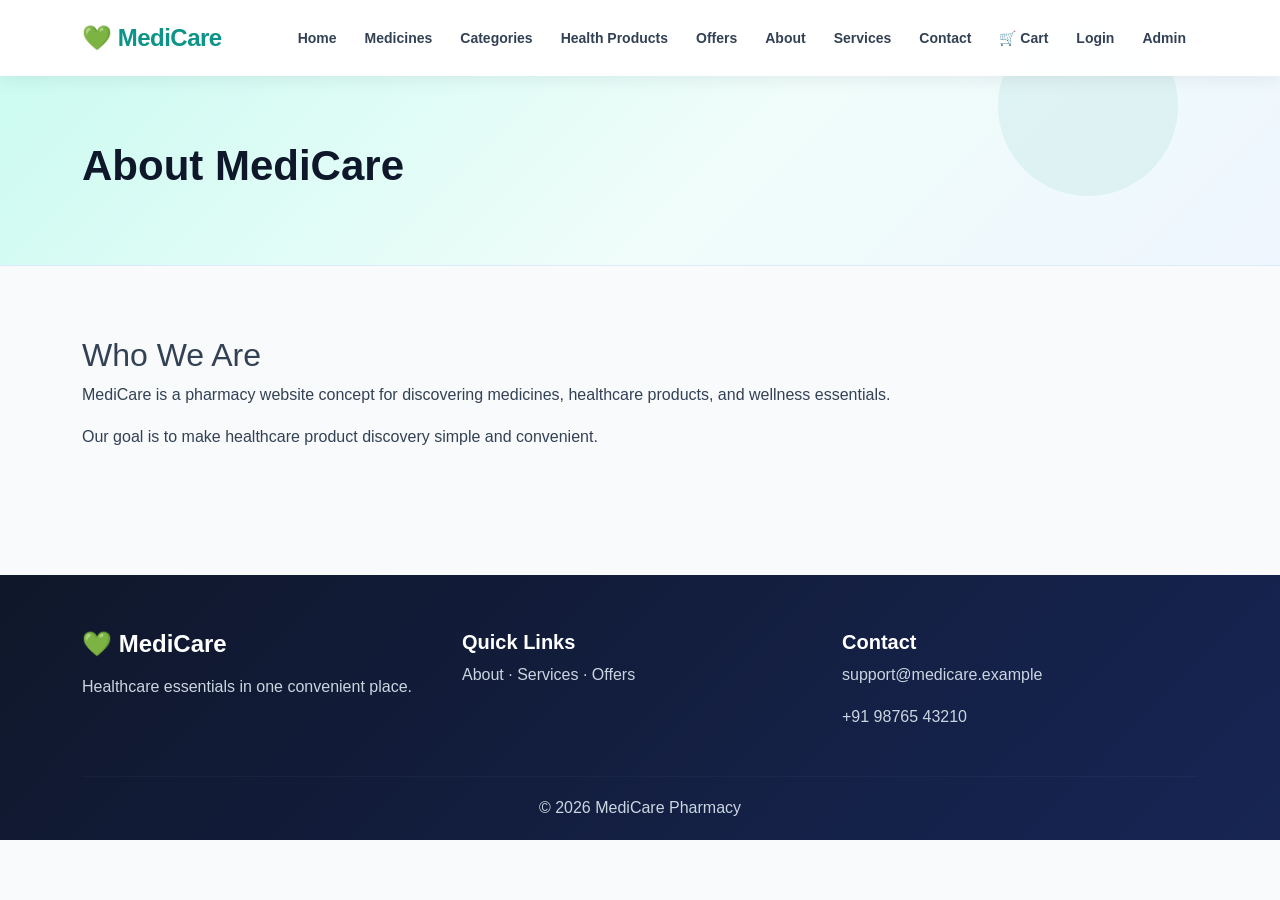
<file: about.html>
<!doctype html>
<html lang="en"><head><meta charset="utf-8"><meta name="viewport" content="width=device-width, initial-scale=1">
<title>About | MediCare</title>
<link href="https://cdn.jsdelivr.net/npm/bootstrap@5.3.3/dist/css/bootstrap.min.css" rel="stylesheet">
<link rel="stylesheet" href="css/style.css"></head><body>
<div id="navbar"></div><section class="page-header"><div class="container"><h1>About MediCare</h1></div></section><section class="py-5"><div class="container"><h2>Who We Are</h2><p>MediCare is a pharmacy website concept for discovering medicines, healthcare products, and wellness essentials.</p><p>Our goal is to make healthcare product discovery simple and convenient.</p></div></section><div id="footer"></div>
<script src="https://cdn.jsdelivr.net/npm/bootstrap@5.3.3/dist/js/bootstrap.bundle.min.js"></script><script src="js/script.js"></script></body></html>
</file>
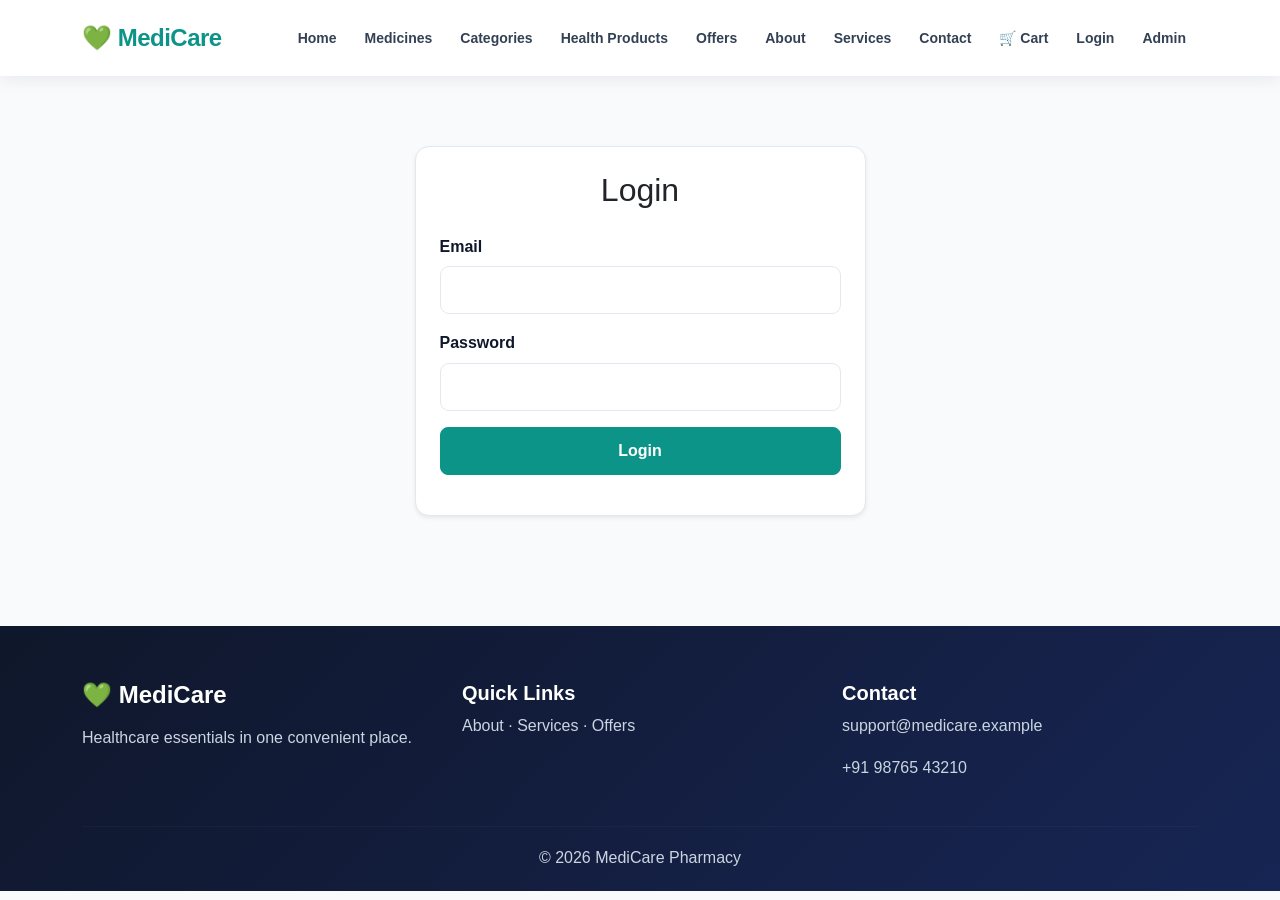
<file: admin.html>
<!doctype html>
<html lang="en">

<head>
    <meta charset="utf-8">
    <meta name="viewport" content="width=device-width, initial-scale=1">
    <title>Admin Dashboard | MediCare</title>
    <link href="https://cdn.jsdelivr.net/npm/bootstrap@5.3.3/dist/css/bootstrap.min.css" rel="stylesheet">
    <link rel="stylesheet" href="css/style.css">
</head>

<body>
    <div id="navbar"></div>
    <div class="container-fluid">
        <div class="row">
            <aside class="col-md-3 col-lg-2 admin-sidebar">

    <h4>💚 MediCare</h4>

    <hr>

    <a href="admin.html">📊 Dashboard</a>

    <a href="#medicineManagement">💊 Medicines</a>

    <a href="#orders">📦 Orders</a>

    <a href="index.html">🌐 View Website</a>

    <hr>

    <button class="logout-btn" onclick="logoutAdmin()">
        🚪 Logout
    </button>

</aside>
            <main class="col-md-9 col-lg-10 p-4">
                <h2>Admin Dashboard</h2>
                <div class="row g-3 my-3">
                    <div class="col-md-4">
                        <div class="dashboard-card">Total Medicines<h2 id="totalMedicines">0</h2>
                        </div>
                    </div>
                    <div class="col-md-4">
                        <div class="dashboard-card">Total Orders<h2 id="totalOrders">0</h2>
                        </div>
                    </div>
                </div>
                <section id="medicineManagement" class="my-5">
                    <h3>Manage Medicines</h3>
                    <form id="medicineForm" class="card p-4 my-3" onsubmit="addMedicine(event)">
                        <div class="row g-3">
                            <div class="col-md-6"><label class="form-label">Name</label><input id="medName"
                                    class="form-control" required></div>
                            <div class="col-md-6"><label class="form-label">Category</label><input id="medCategory"
                                    class="form-control" required></div>
                            <div class="col-md-6"><label class="form-label">Price (₹)</label><input id="medPrice"
                                    type="number" min="1" class="form-control" required></div>
                            <div class="col-md-6"><label class="form-label">Description</label><input
                                    id="medDescription" class="form-control" required></div>
                        </div><button class="btn btn-primary mt-3">Add Medicine</button>
                    </form>
                    <div class="table-responsive">
                        <table class="table table-bordered">
                            <thead class="table-dark">
                                <tr>
                                    <th>ID</th>
                                    <th>Name</th>
                                    <th>Category</th>
                                    <th>Price</th>
                                    <th>Action</th>
                                </tr>
                            </thead>
                            <tbody id="adminMedicineList"></tbody>
                        </table>
                    </div>
                </section>
                <section id="orders">
                    <h3>Recent Orders</h3>
                    <div id="orderList"></div>
                </section>
            </main>
        </div>
    </div>
    <script>document.addEventListener("DOMContentLoaded", () => { displayOrders(); });</script>
    <div id="footer"></div>
    <script src="https://cdn.jsdelivr.net/npm/bootstrap@5.3.3/dist/js/bootstrap.bundle.min.js"></script>
    <script src="js/script.js"></script>
    <script>
    if (localStorage.getItem("adminLoggedIn") !== "true") {
        window.location.href = "login.html";
    }
</script>
</body>

</html>
</file>
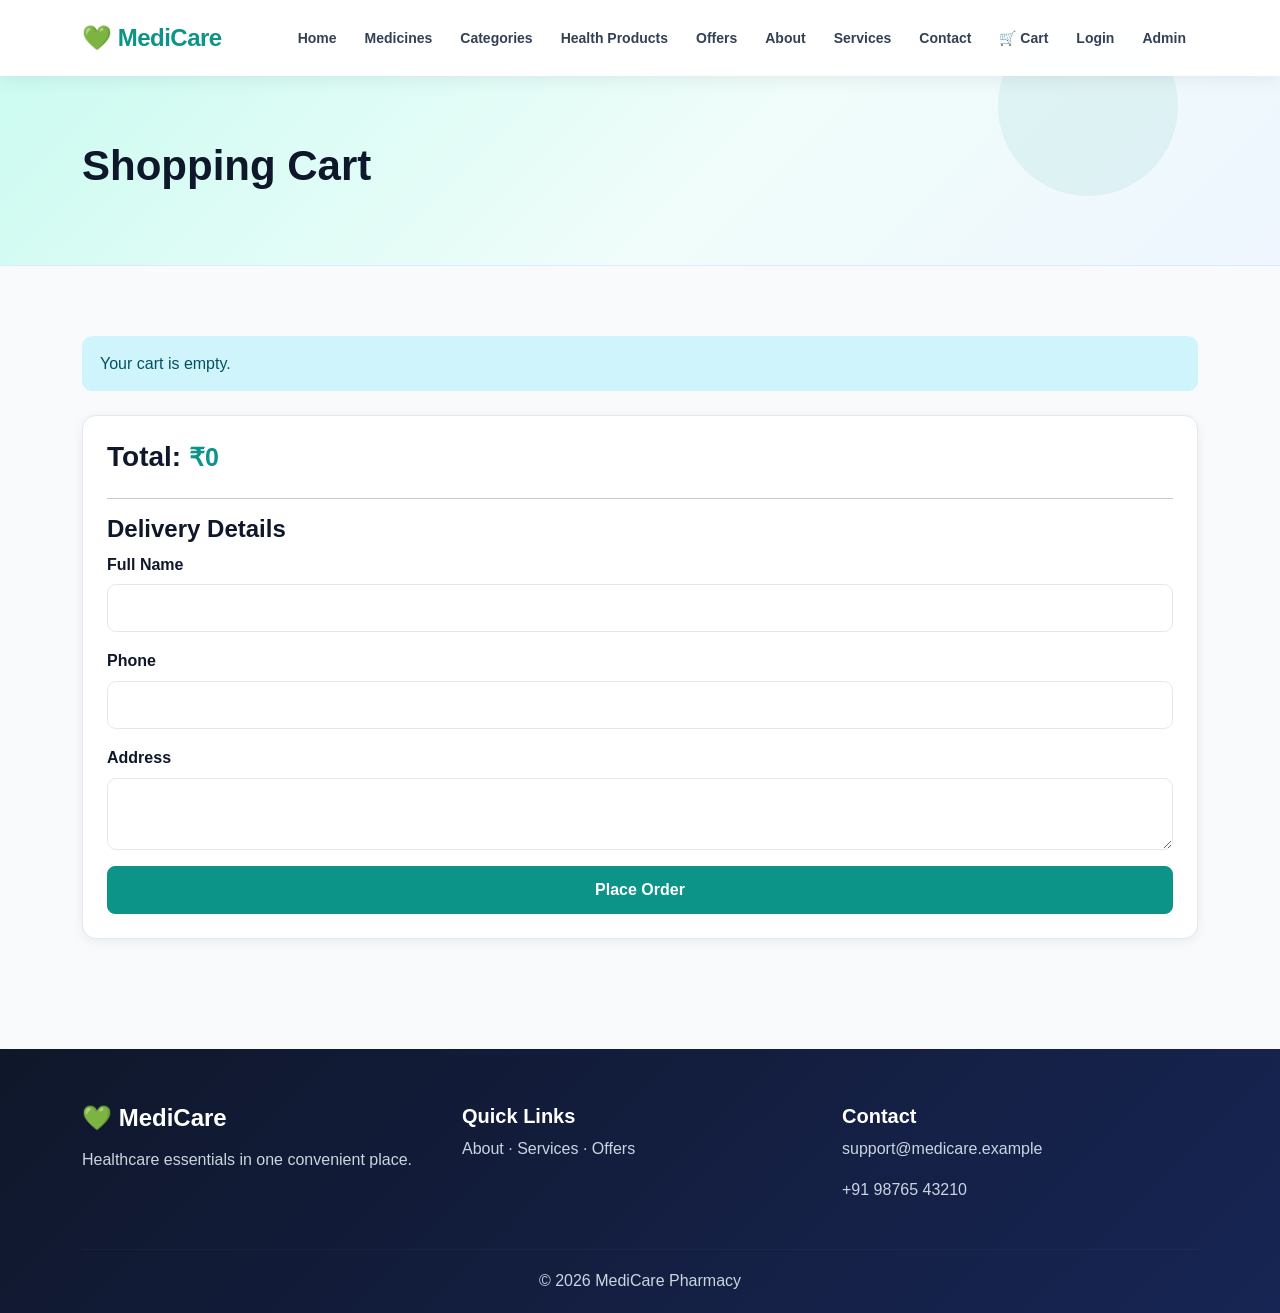
<file: cart.html>
<!doctype html>
<html lang="en"><head><meta charset="utf-8"><meta name="viewport" content="width=device-width, initial-scale=1">
<title>Cart | MediCare</title>
<link href="https://cdn.jsdelivr.net/npm/bootstrap@5.3.3/dist/css/bootstrap.min.css" rel="stylesheet">
<link rel="stylesheet" href="css/style.css"></head><body>
<div id="navbar"></div><section class="page-header"><div class="container"><h1>Shopping Cart</h1></div></section><section class="py-5"><div class="container"><div id="cartItems"></div><div class="card p-4 mt-4"><h3>Total: <span id="cartTotal">₹0</span></h3><hr><h4>Delivery Details</h4><label class="form-label">Full Name</label><input id="customerName" class="form-control mb-3"><label class="form-label">Phone</label><input id="customerPhone" type="tel" class="form-control mb-3"><label class="form-label">Address</label><textarea id="customerAddress" class="form-control mb-3"></textarea><button class="btn btn-primary" onclick="placeOrder()">Place Order</button></div></div></section><div id="footer"></div>
<script src="https://cdn.jsdelivr.net/npm/bootstrap@5.3.3/dist/js/bootstrap.bundle.min.js"></script><script src="js/script.js"></script></body></html>
</file>
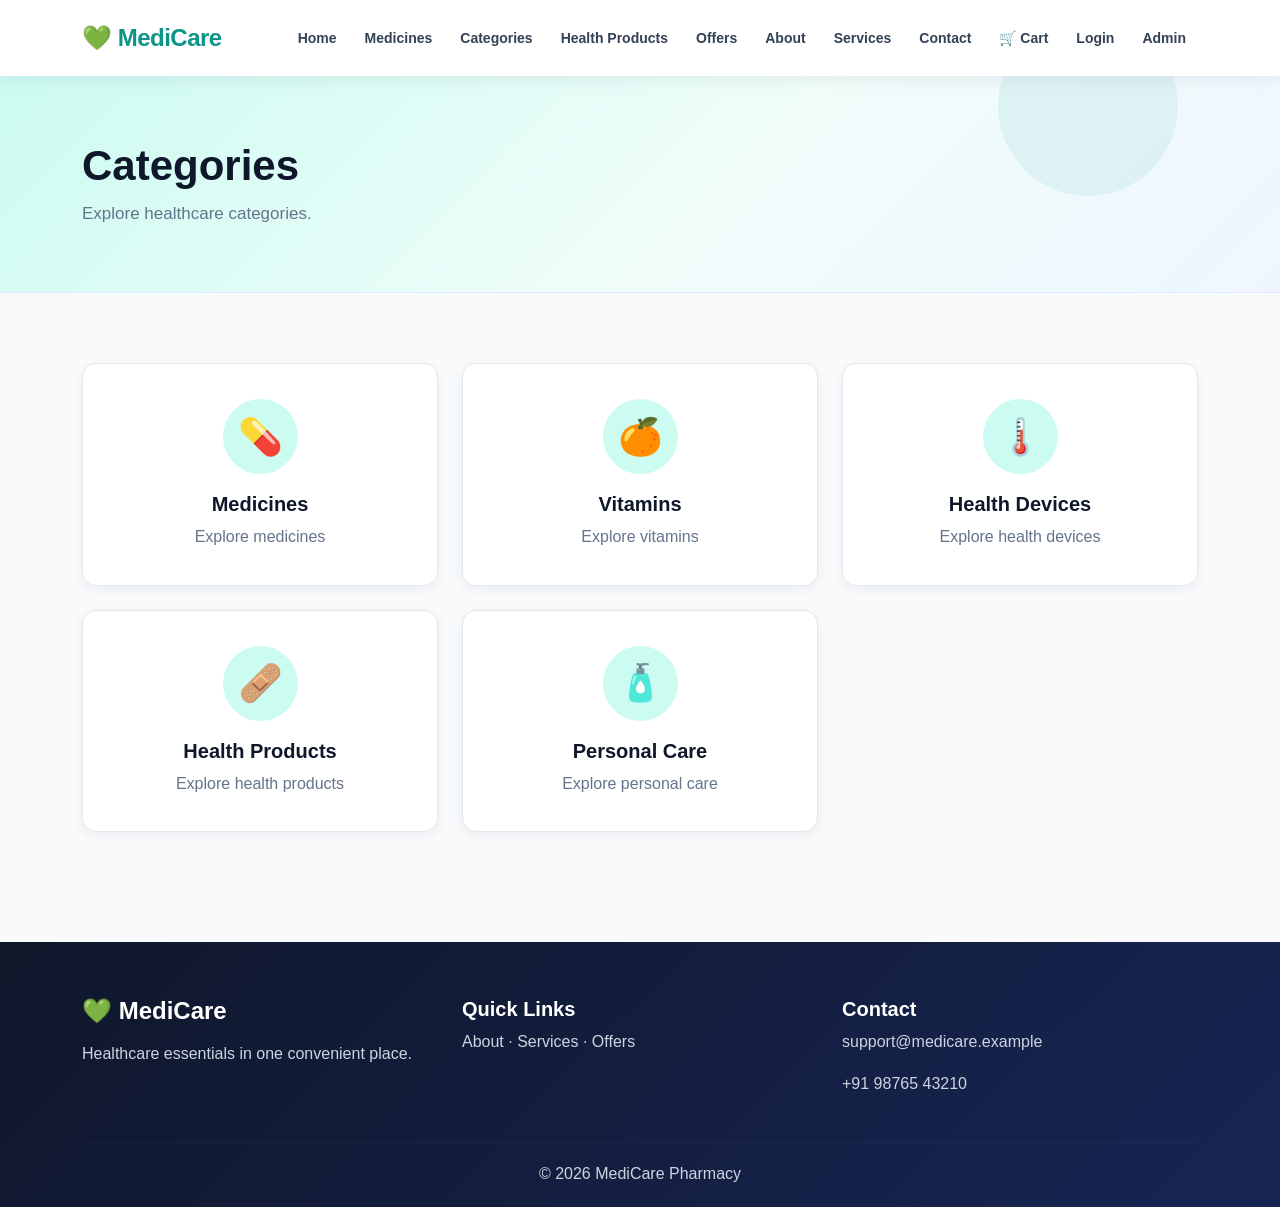
<file: categories.html>
<!doctype html>
<html lang="en"><head><meta charset="utf-8"><meta name="viewport" content="width=device-width, initial-scale=1">
<title>Categories | MediCare</title>
<link href="https://cdn.jsdelivr.net/npm/bootstrap@5.3.3/dist/css/bootstrap.min.css" rel="stylesheet">
<link rel="stylesheet" href="css/style.css"></head><body>
<div id="navbar"></div><section class="page-header"><div class="container"><h1>Categories</h1><p>Explore healthcare categories.</p></div></section><section class="py-5"><div class="container"><div class="row g-4"><div class="col-md-4"><a class="text-decoration-none text-dark" href="medicines.html"><div class="category-card"><div class="category-icon">💊</div><h5>Medicines</h5><p>Explore medicines</p></div></a></div><div class="col-md-4"><a class="text-decoration-none text-dark" href="medicines.html"><div class="category-card"><div class="category-icon">🍊</div><h5>Vitamins</h5><p>Explore vitamins</p></div></a></div><div class="col-md-4"><a class="text-decoration-none text-dark" href="medicines.html"><div class="category-card"><div class="category-icon">🌡️</div><h5>Health Devices</h5><p>Explore health devices</p></div></a></div><div class="col-md-4"><a class="text-decoration-none text-dark" href="medicines.html"><div class="category-card"><div class="category-icon">🩹</div><h5>Health Products</h5><p>Explore health products</p></div></a></div><div class="col-md-4"><a class="text-decoration-none text-dark" href="medicines.html"><div class="category-card"><div class="category-icon">🧴</div><h5>Personal Care</h5><p>Explore personal care</p></div></a></div></div></div></section><div id="footer"></div>
<script src="https://cdn.jsdelivr.net/npm/bootstrap@5.3.3/dist/js/bootstrap.bundle.min.js"></script><script src="js/script.js"></script></body></html>
</file>
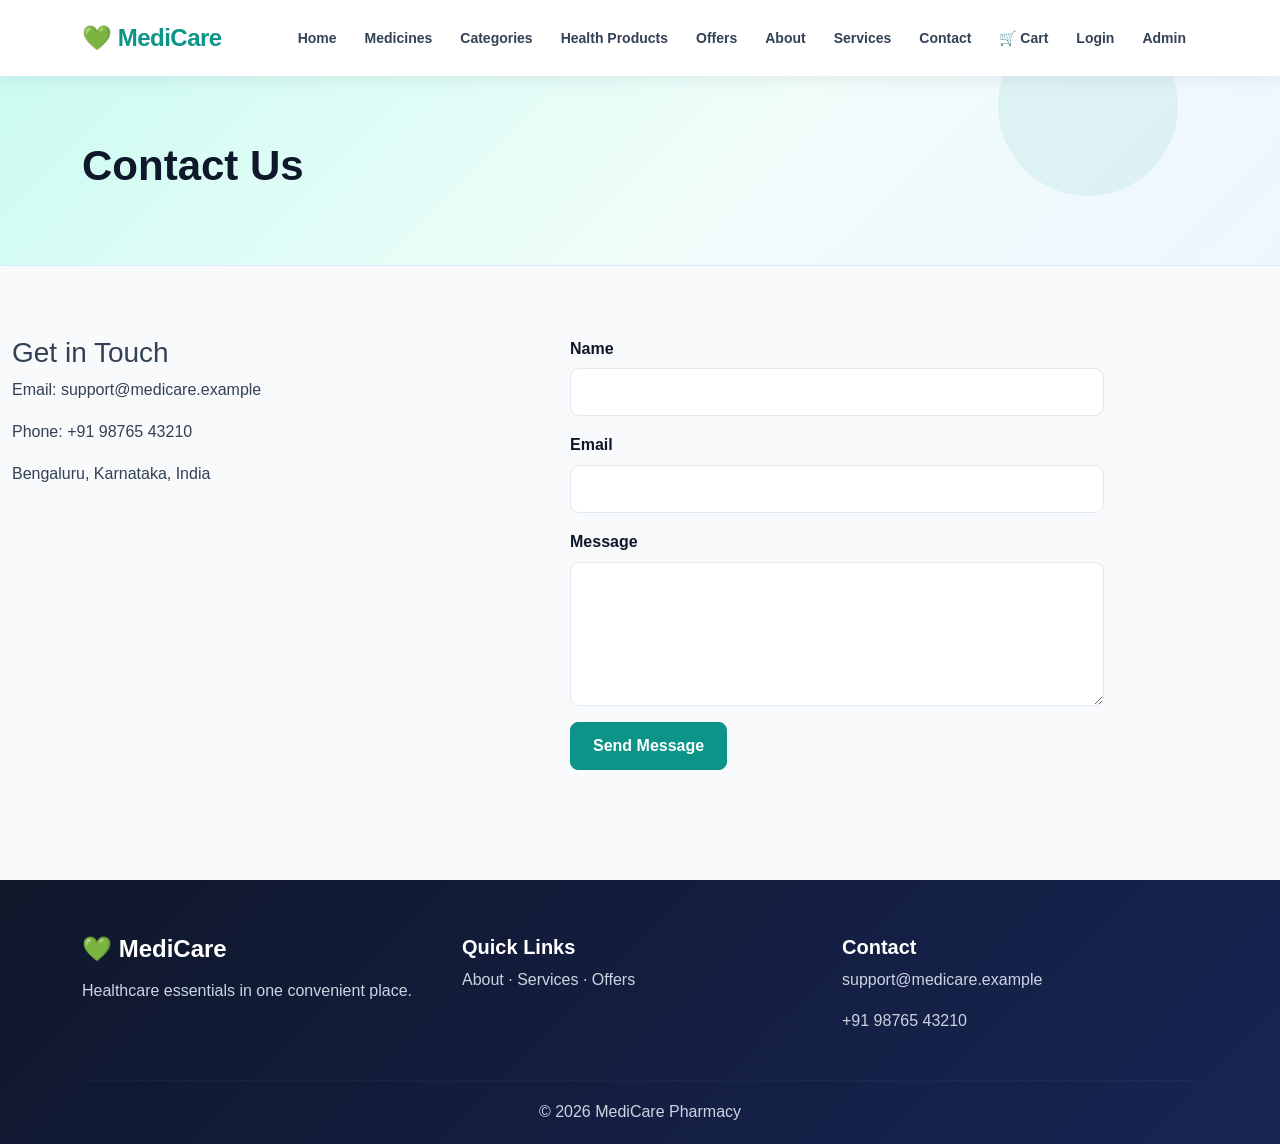
<file: contact.html>
<!doctype html>
<html lang="en"><head><meta charset="utf-8"><meta name="viewport" content="width=device-width, initial-scale=1">
<title>Contact | MediCare</title>
<link href="https://cdn.jsdelivr.net/npm/bootstrap@5.3.3/dist/css/bootstrap.min.css" rel="stylesheet">
<link rel="stylesheet" href="css/style.css"></head><body>
<div id="navbar"></div><section class="page-header"><div class="container"><h1>Contact Us</h1></div></section><section class="py-5"><div class="container row"><div class="col-md-6"><h3>Get in Touch</h3><p>Email: support@medicare.example</p><p>Phone: +91 98765 43210</p><p>Bengaluru, Karnataka, India</p></div><div class="col-md-6"><form onsubmit="event.preventDefault();alert('Demo message submitted!')"><label class="form-label">Name</label><input class="form-control mb-3" required><label class="form-label">Email</label><input type="email" class="form-control mb-3" required><label class="form-label">Message</label><textarea class="form-control mb-3" rows="5" required></textarea><button class="btn btn-primary">Send Message</button></form></div></div></section><div id="footer"></div>
<script src="https://cdn.jsdelivr.net/npm/bootstrap@5.3.3/dist/js/bootstrap.bundle.min.js"></script><script src="js/script.js"></script></body></html>
</file>
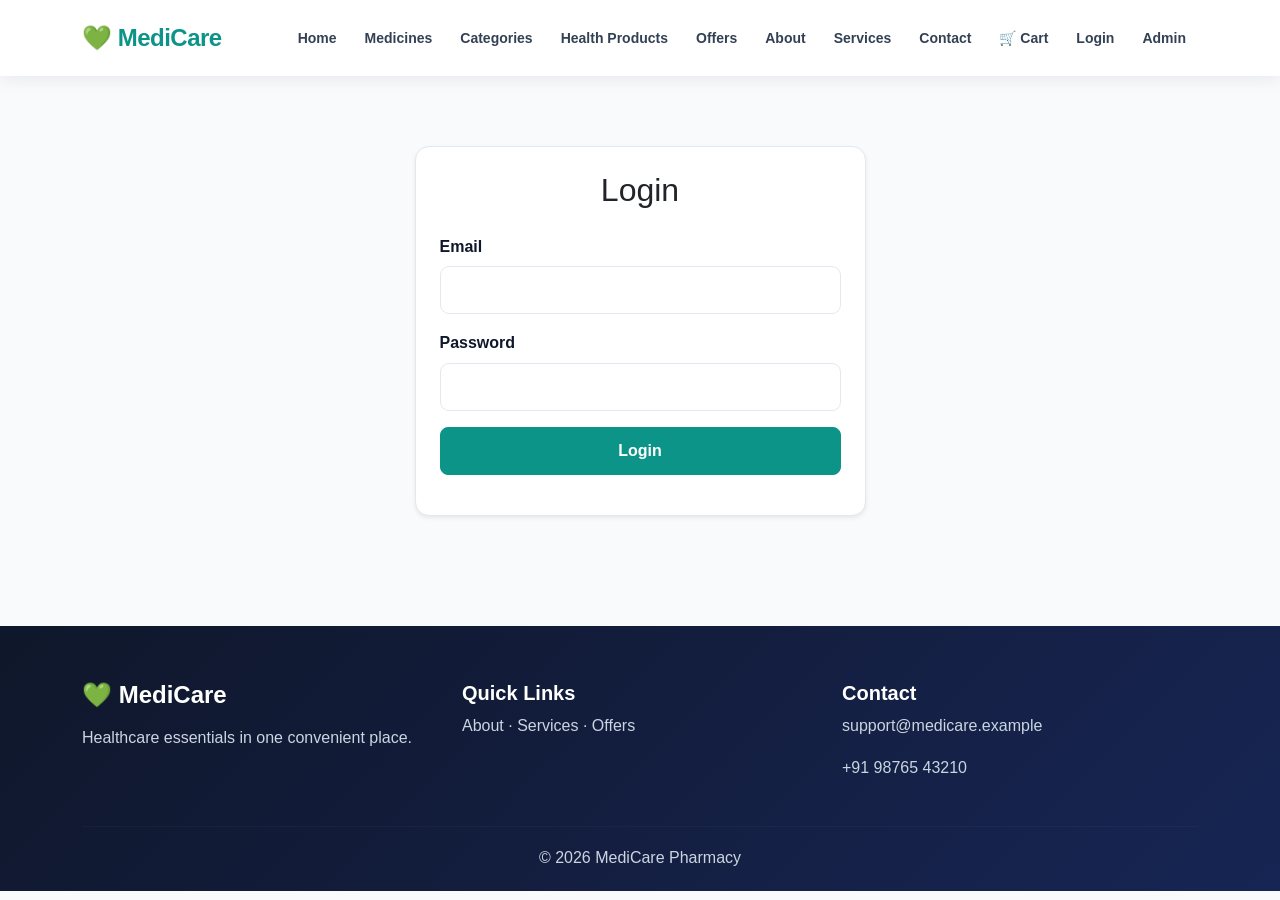
<file: login.html>
<!doctype html>
<html lang="en">

<head>
    <meta charset="utf-8">
    <meta name="viewport" content="width=device-width, initial-scale=1">
    <title>Login | MediCare</title>
    <link href="https://cdn.jsdelivr.net/npm/bootstrap@5.3.3/dist/css/bootstrap.min.css" rel="stylesheet">
    <link rel="stylesheet" href="css/style.css">
</head>

<body>
    <div id="navbar"></div>
    <section class="py-5">
        <div class="container">
            <div class="row justify-content-center">
                <div class="col-md-5">
                    <div class="card p-4 shadow-sm">
                        <h2 class="text-center mb-4">Login</h2>
                        <form onsubmit="loginUser(event)"><label class="form-label">Email</label><input type="email"
                                id="email" class="form-control mb-3" required><label
                                class="form-label">Password</label><input type="password" id="password"
                                class="form-control mb-3" required><button class="btn btn-primary w-100">Login</button>
                        </form><small class="text-muted mt-3"></small>
                    </div>
                </div>
            </div>
        </div>
    </section>
    <div id="footer"></div>
    <script src="https://cdn.jsdelivr.net/npm/bootstrap@5.3.3/dist/js/bootstrap.bundle.min.js"></script>
    <script src="js/script.js"></script>
</body>

</html>
</file>
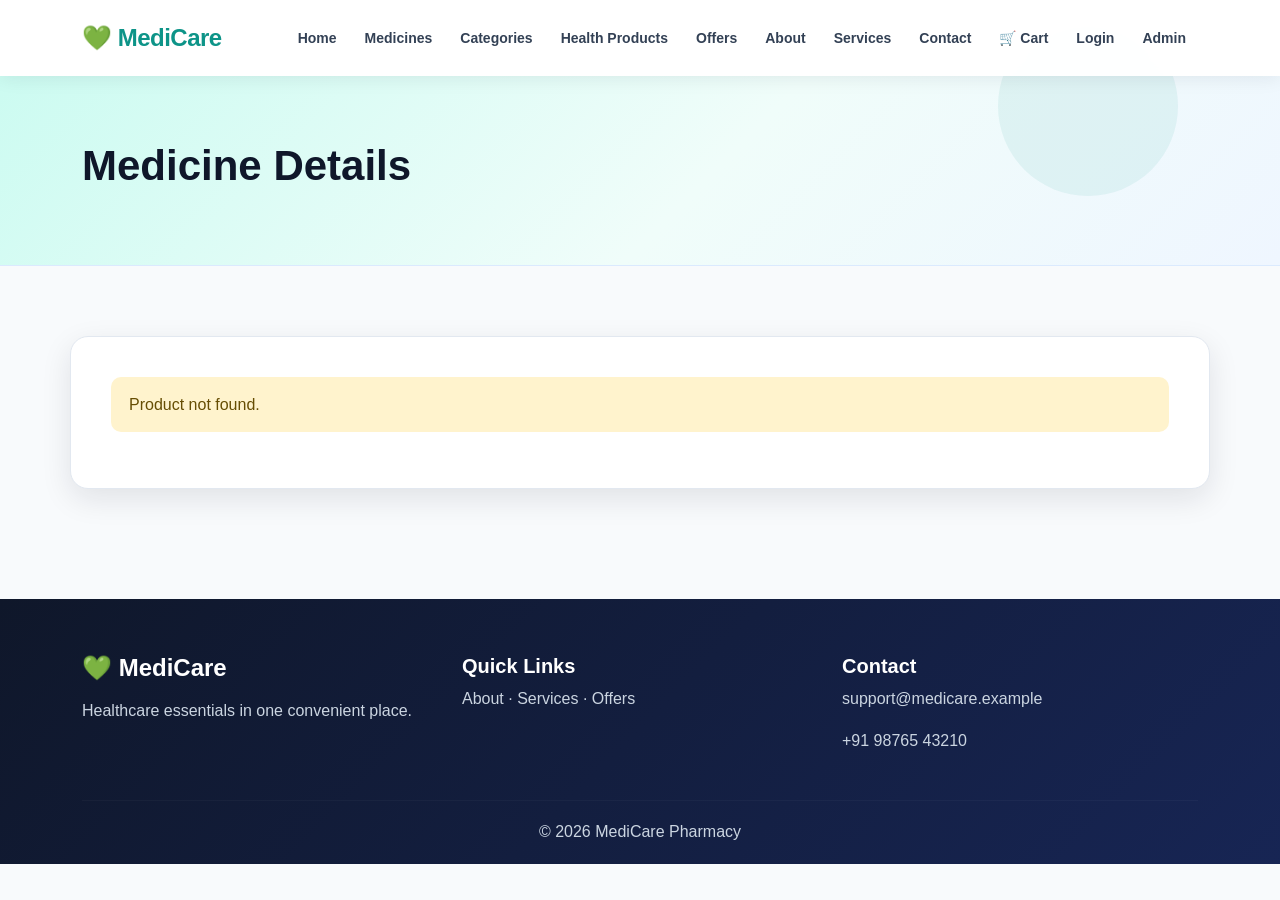
<file: medicine-details.html>
<!doctype html>
<html lang="en">

<head>
    <meta charset="utf-8">
    <meta name="viewport" content="width=device-width, initial-scale=1">
    <title>Medicine Details | MediCare</title>
    <link href="https://cdn.jsdelivr.net/npm/bootstrap@5.3.3/dist/css/bootstrap.min.css" rel="stylesheet">
    <link rel="stylesheet" href="css/style.css">
</head>

<body>
    <div id="navbar"></div>
    <section class="page-header">
        <div class="container">
            <h1>Medicine Details</h1>
        </div>
    </section>
    <section class="py-5">
        <div class="container" id="medicineDetails"></div>
    </section>
    <div id="footer"></div>
    <script src="https://cdn.jsdelivr.net/npm/bootstrap@5.3.3/dist/js/bootstrap.bundle.min.js"></script>
    <script src="js/script.js"></script>
</body>

</html>
</file>
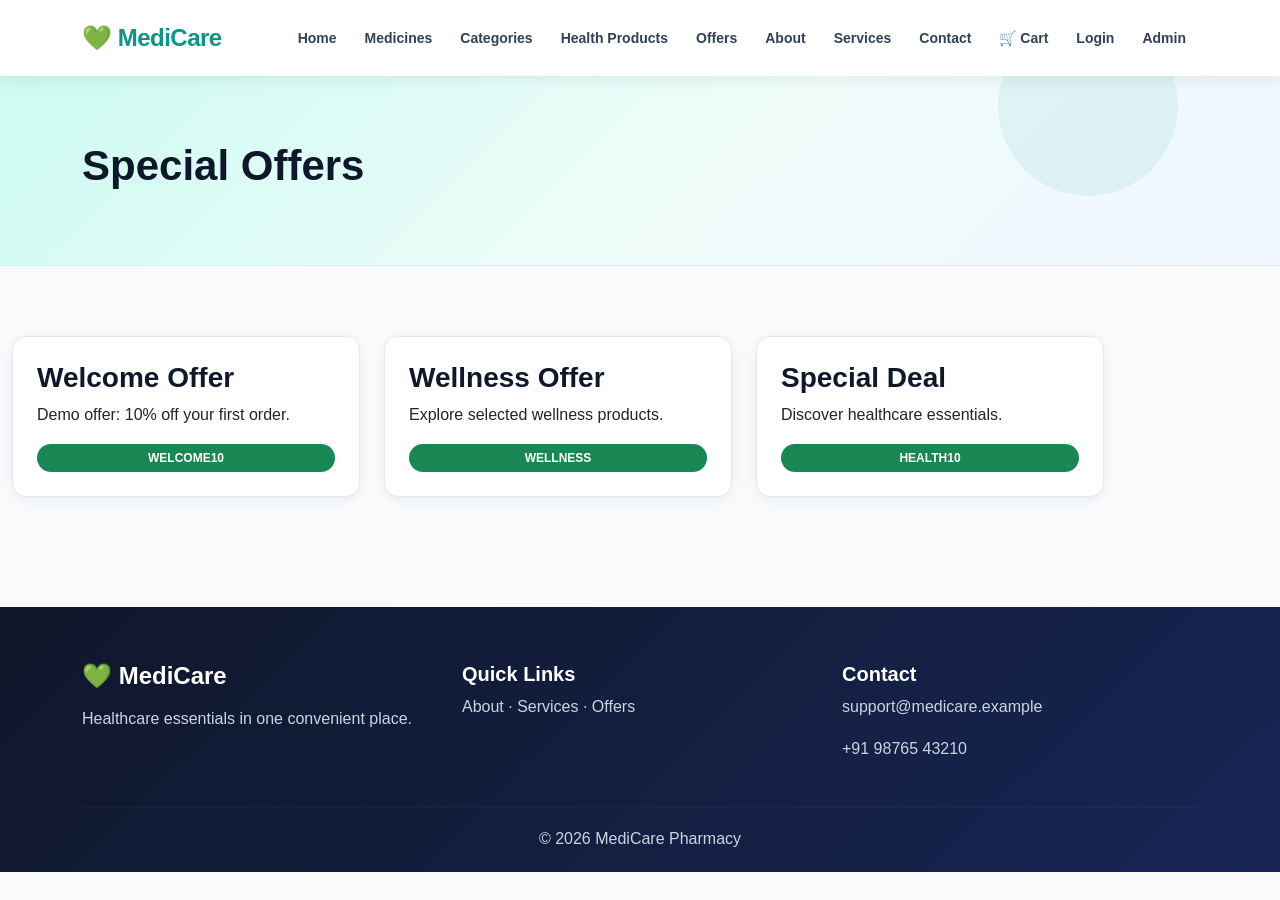
<file: offers.html>
<!doctype html>
<html lang="en"><head><meta charset="utf-8"><meta name="viewport" content="width=device-width, initial-scale=1">
<title>Offers | MediCare</title>
<link href="https://cdn.jsdelivr.net/npm/bootstrap@5.3.3/dist/css/bootstrap.min.css" rel="stylesheet">
<link rel="stylesheet" href="css/style.css"></head><body>
<div id="navbar"></div><section class="page-header"><div class="container"><h1>Special Offers</h1></div></section><section class="py-5"><div class="container row g-4"><div class="col-md-4"><div class="card p-4"><h3>Welcome Offer</h3><p>Demo offer: 10% off your first order.</p><span class="badge bg-success">WELCOME10</span></div></div><div class="col-md-4"><div class="card p-4"><h3>Wellness Offer</h3><p>Explore selected wellness products.</p><span class="badge bg-success">WELLNESS</span></div></div><div class="col-md-4"><div class="card p-4"><h3>Special Deal</h3><p>Discover healthcare essentials.</p><span class="badge bg-success">HEALTH10</span></div></div></div></section><div id="footer"></div>
<script src="https://cdn.jsdelivr.net/npm/bootstrap@5.3.3/dist/js/bootstrap.bundle.min.js"></script><script src="js/script.js"></script></body></html>
</file>
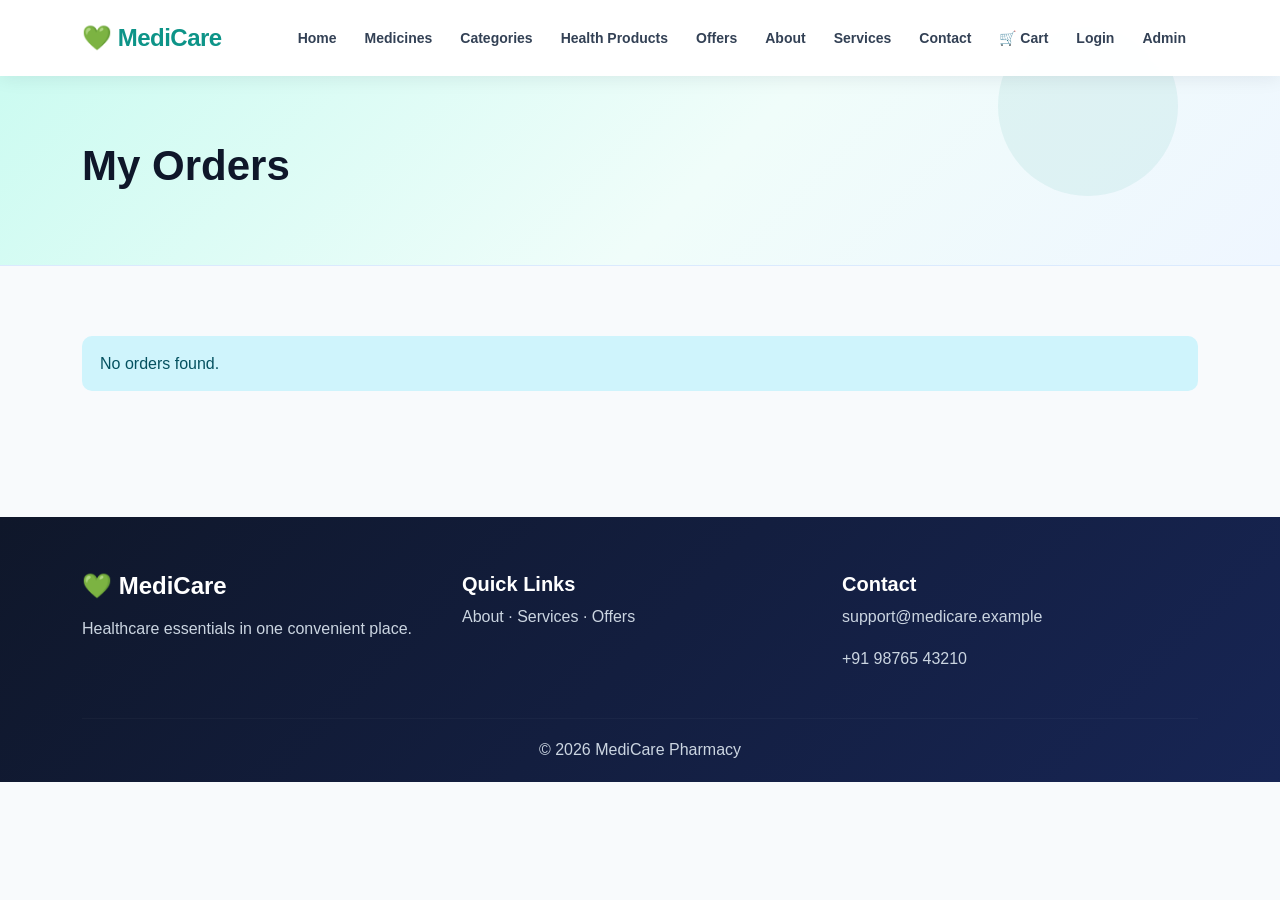
<file: orders.html>
<!doctype html>
<html lang="en"><head><meta charset="utf-8"><meta name="viewport" content="width=device-width, initial-scale=1">
<title>Orders | MediCare</title>
<link href="https://cdn.jsdelivr.net/npm/bootstrap@5.3.3/dist/css/bootstrap.min.css" rel="stylesheet">
<link rel="stylesheet" href="css/style.css"></head><body>
<div id="navbar"></div><section class="page-header"><div class="container"><h1>My Orders</h1></div></section><section class="py-5"><div class="container" id="orderList"></div></section><div id="footer"></div>
<script src="https://cdn.jsdelivr.net/npm/bootstrap@5.3.3/dist/js/bootstrap.bundle.min.js"></script><script src="js/script.js"></script></body></html>
</file>
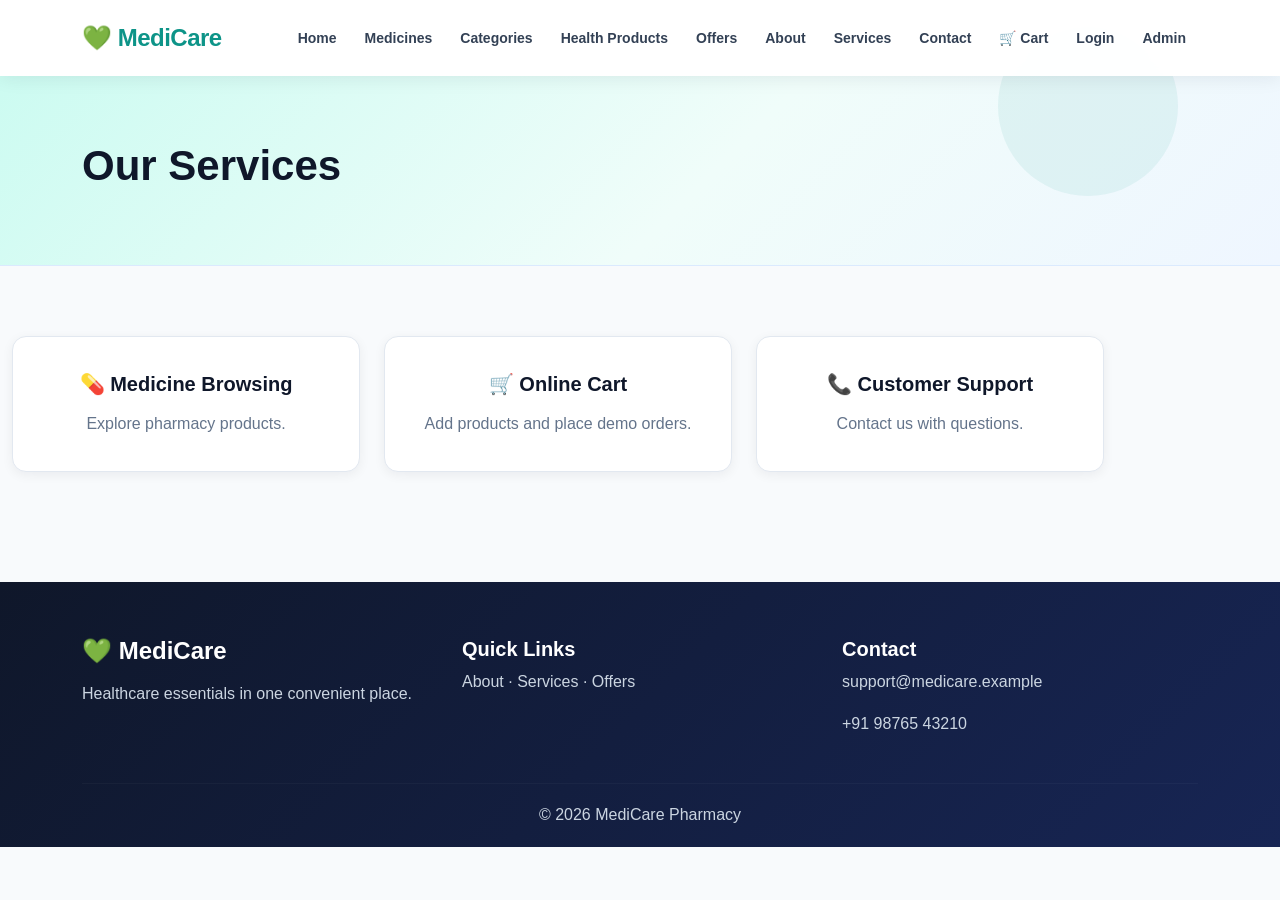
<file: services.html>
<!doctype html>
<html lang="en"><head><meta charset="utf-8"><meta name="viewport" content="width=device-width, initial-scale=1">
<title>Services | MediCare</title>
<link href="https://cdn.jsdelivr.net/npm/bootstrap@5.3.3/dist/css/bootstrap.min.css" rel="stylesheet">
<link rel="stylesheet" href="css/style.css"></head><body>
<div id="navbar"></div><section class="page-header"><div class="container"><h1>Our Services</h1></div></section><section class="py-5"><div class="container row g-4"><div class="col-md-4"><div class="feature-box"><h3>💊 Medicine Browsing</h3><p>Explore pharmacy products.</p></div></div><div class="col-md-4"><div class="feature-box"><h3>🛒 Online Cart</h3><p>Add products and place demo orders.</p></div></div><div class="col-md-4"><div class="feature-box"><h3>📞 Customer Support</h3><p>Contact us with questions.</p></div></div></div></section><div id="footer"></div>
<script src="https://cdn.jsdelivr.net/npm/bootstrap@5.3.3/dist/js/bootstrap.bundle.min.js"></script><script src="js/script.js"></script></body></html>
</file>
<file: css/style.css>
/* =====================================================
   MEDICARE PHARMACY - PROFESSIONAL GLOBAL STYLES
   ===================================================== */

:root {
    --primary: #0d9488;
    --primary-dark: #0f766e;
    --primary-light: #ccfbf1;

    --secondary: #2563eb;

    --dark: #0f172a;
    --text: #334155;
    --muted: #64748b;

    --light: #f8fafc;
    --white: #ffffff;

    --border: #e2e8f0;

    --success: #16a34a;
    --danger: #dc2626;
    --warning: #f59e0b;

    --shadow-sm: 0 3px 12px rgba(15, 23, 42, 0.06);
    --shadow-md: 0 10px 30px rgba(15, 23, 42, 0.10);
    --shadow-lg: 0 20px 50px rgba(15, 23, 42, 0.14);

    --radius: 14px;
}


/* =====================================================
   GLOBAL
   ===================================================== */

* {
    box-sizing: border-box;
}

html {
    scroll-behavior: smooth;
}

body {
    margin: 0;
    font-family: "Segoe UI", Arial, sans-serif;
    background: #f8fafc;
    color: var(--text);
    line-height: 1.6;
}

a {
    transition: 0.25s ease;
}

img {
    max-width: 100%;
}

button,
.btn {
    transition: 0.25s ease;
}


/* =====================================================
   NAVBAR
   ===================================================== */

.navbar {
    background: rgba(255, 255, 255, 0.96) !important;
    box-shadow: 0 2px 18px rgba(15, 23, 42, 0.08);
    padding: 14px 0;
    backdrop-filter: blur(10px);
}

.navbar-brand {
    color: var(--primary) !important;
    font-size: 1.5rem;
    font-weight: 800;
    letter-spacing: -0.5px;
}

.navbar-nav {
    gap: 4px;
}

.navbar .nav-link {
    color: #334155 !important;
    font-size: 14px;
    font-weight: 600;
    padding: 9px 12px !important;
    border-radius: 8px;
}

.navbar .nav-link:hover {
    color: var(--primary) !important;
    background: var(--primary-light);
}

.navbar-toggler {
    border: 1px solid var(--border);
}


/* =====================================================
   HERO SECTION
   ===================================================== */

.hero {
    position: relative;
    width: 100%;
    min-height: 600px;

    display: flex;
    align-items: center;

    padding: 80px 8%;

    overflow: hidden;
}

.hero-image {
    position: absolute;
    inset: 0;

    width: 100%;
    height: 100%;

    object-fit: cover;

    z-index: 0;
}

.hero-overlay {
    position: absolute;
    inset: 0;

    background: linear-gradient(
        90deg,
        rgba(255,255,255,0.95) 0%,
        rgba(255,255,255,0.80) 45%,
        rgba(255,255,255,0.15) 100%
    );

    z-index: 1;
}

.hero-content {
    position: relative;
    z-index: 2;

    max-width: 650px;
}

.hero-tag {
    display: inline-block;

    background: #ccfbf1;
    color: #0f766e;

    padding: 8px 16px;

    border-radius: 30px;

    font-size: 14px;
    font-weight: 700;

    margin-bottom: 20px;
}

.hero-content h1 {
    font-size: 58px;
    line-height: 1.05;

    font-weight: 800;

    color: #172554;

    margin-bottom: 20px;
}

.hero-content p {
    font-size: 19px;
    line-height: 1.7;

    color: #334155;

    margin-bottom: 30px;
}

.hero-buttons {
    display: flex;
    gap: 15px;
}

.shop-btn {
    display: inline-block;

    background: #0d9488;
    color: white;

    padding: 14px 30px;

    border-radius: 8px;

    text-decoration: none;
    font-weight: 700;
}

.explore-btn {
    display: inline-block;

    background: white;
    color: #0d9488;

    border: 2px solid #0d9488;

    padding: 12px 28px;

    border-radius: 8px;

    text-decoration: none;
    font-weight: 700;
}

@media (max-width: 768px) {

    .hero {
        min-height: 550px;
        padding: 60px 6%;
    }

    .hero-overlay {
        background: rgba(255,255,255,0.85);
    }

    .hero-content h1 {
        font-size: 40px;
    }

    .hero-content p {
        font-size: 17px;
    }

    .hero-buttons {
        flex-direction: column;
        align-items: flex-start;
    }
}

/* =====================================================
   BUTTONS
   ===================================================== */

.btn-primary,
.shop-btn {
    background: var(--primary) !important;
    border-color: var(--primary) !important;
    color: white !important;

    font-weight: 600;

    border-radius: 8px;

    padding: 11px 22px;
}

.btn-primary:hover,
.shop-btn:hover {
    background: var(--primary-dark) !important;
    border-color: var(--primary-dark) !important;

    transform: translateY(-2px);

    box-shadow: 0 8px 20px rgba(13, 148, 136, 0.25);
}

.explore-btn {
    display: inline-block;

    background: white;
    color: var(--primary);

    border: 2px solid var(--primary);

    padding: 10px 24px;

    border-radius: 8px;

    text-decoration: none;

    font-weight: 600;
}

.explore-btn:hover {
    background: var(--primary);
    color: white;
}


/* =====================================================
   PAGE HEADER
   ===================================================== */

.page-header {
    position: relative;

    background:
        linear-gradient(
            135deg,
            #ccfbf1,
            #f0fdfa 55%,
            #eff6ff
        );

    padding: 65px 0;

    border-bottom: 1px solid #dbeafe;
}

.page-header::after {
    content: "";

    position: absolute;

    width: 180px;
    height: 180px;

    border-radius: 50%;

    background: rgba(13, 148, 136, 0.08);

    right: 8%;
    top: -60px;
}

.page-header h1 {
    position: relative;
    z-index: 1;

    color: var(--dark);

    font-size: 42px;

    font-weight: 800;

    margin-bottom: 8px;
}

.page-header p {
    position: relative;
    z-index: 1;

    color: var(--muted);

    font-size: 17px;

    margin-bottom: 0;
}


/* =====================================================
   SECTION
   ===================================================== */

section.py-5 {
    padding-top: 70px !important;
    padding-bottom: 70px !important;
}

.section-title {
    color: var(--dark);

    font-size: 32px;

    font-weight: 800;

    margin-bottom: 35px;
}


/* =====================================================
   SEARCH
   ===================================================== */

#searchInput {
    border: 1px solid var(--border);

    border-radius: 10px;

    padding: 14px 18px;

    box-shadow: var(--shadow-sm);

    font-size: 16px;
}

#searchInput:focus {
    border-color: var(--primary);

    box-shadow:
        0 0 0 3px rgba(13, 148, 136, 0.12);
}


/* =====================================================
   PRODUCT CARDS
   ===================================================== */

.product-card {
    height: 100%;

    background: white;

    border: 1px solid #e5e7eb;

    border-radius: var(--radius);

    overflow: hidden;

    box-shadow: var(--shadow-sm);

    transition:
        transform 0.3s ease,
        box-shadow 0.3s ease;
}

.product-card:hover {
    transform: translateY(-7px);

    box-shadow: var(--shadow-md);

    border-color: #bdeee8;
}

.product-image {
    height: 190px;

    display: grid;
    place-items: center;

    background:
        linear-gradient(
            135deg,
            #f0fdfa,
            #eff6ff
        );

    font-size: 65px;

    border-bottom: 1px solid #eef2f7;
}

.product-info {
    padding: 20px;
}

.product-info h5 {
    color: var(--dark);

    font-size: 18px;

    font-weight: 700;

    margin-bottom: 7px;
}

.product-info p {
    color: var(--muted);

    font-size: 14px;
}

.product-price {
    color: var(--primary);

    font-size: 22px;

    font-weight: 800;

    margin: 10px 0;
}


/* =====================================================
   CATEGORY CARDS
   ===================================================== */

.category-card {
    position: relative;

    padding: 35px 25px;

    background: white;

    border: 1px solid var(--border);

    border-radius: var(--radius);

    text-align: center;

    height: 100%;

    box-shadow: var(--shadow-sm);

    transition: 0.3s ease;
}

.category-card:hover {
    transform: translateY(-7px);

    border-color: #99f6e4;

    box-shadow: var(--shadow-md);

    background: #faffff;
}

.category-icon {
    width: 75px;
    height: 75px;

    margin: 0 auto 18px;

    display: grid;
    place-items: center;

    background: var(--primary-light);

    border-radius: 50%;

    font-size: 36px;
}

.category-card h5 {
    color: var(--dark);

    font-weight: 700;

    margin-bottom: 8px;
}

.category-card p {
    color: var(--muted);

    margin-bottom: 0;
}


/* =====================================================
   FEATURE / SERVICE BOX
   ===================================================== */

.feature-box {
    padding: 35px 25px;

    background: white;

    border: 1px solid var(--border);

    border-radius: var(--radius);

    height: 100%;

    text-align: center;

    box-shadow: var(--shadow-sm);

    transition: 0.3s ease;
}

.feature-box:hover {
    transform: translateY(-6px);

    box-shadow: var(--shadow-md);

    border-color: #99f6e4;
}

.feature-box h3 {
    color: var(--dark);

    font-size: 20px;

    font-weight: 700;

    margin-bottom: 15px;
}

.feature-box p {
    color: var(--muted);

    margin-bottom: 0;
}


/* =====================================================
   GENERAL CARDS
   ===================================================== */

.card {
    border: 1px solid var(--border);

    border-radius: var(--radius);

    box-shadow: var(--shadow-sm);

    overflow: hidden;
}

.card:hover {
    box-shadow: var(--shadow-md);
}

.card h3,
.card h4,
.card h5 {
    color: var(--dark);

    font-weight: 700;
}


/* =====================================================
   OFFERS
   ===================================================== */

.offer-card {
    position: relative;

    background:
        linear-gradient(
            135deg,
            #ffffff,
            #f0fdfa
        );

    border: 1px solid #ccfbf1;

    border-radius: var(--radius);

    padding: 30px;

    height: 100%;

    box-shadow: var(--shadow-sm);
}

.offer-card h3 {
    color: var(--dark);

    font-weight: 800;
}

.badge {
    padding: 8px 13px;

    border-radius: 20px;
}


/* =====================================================
   FORMS
   ===================================================== */

.form-control,
.form-select {
    border: 1px solid var(--border);

    border-radius: 9px;

    padding: 11px 14px;
}

.form-control:focus,
.form-select:focus {
    border-color: var(--primary);

    box-shadow:
        0 0 0 3px rgba(13, 148, 136, 0.12);
}

.form-label {
    color: var(--dark);

    font-weight: 600;

    margin-bottom: 7px;
}


/* =====================================================
   LOGIN PAGE
   ===================================================== */

.login-container {
    min-height: 75vh;

    display: flex;

    align-items: center;

    justify-content: center;
}

.login-card {
    background: white;

    padding: 35px;

    border-radius: 18px;

    box-shadow: var(--shadow-lg);

    border: 1px solid var(--border);
}


/* =====================================================
   CART
   ===================================================== */

#cartItems .card {
    transition: 0.2s ease;
}

#cartItems .card:hover {
    border-color: #99f6e4;
}

#cartTotal {
    color: var(--primary);

    font-weight: 800;

    font-size: 25px;
}


/* =====================================================
   ORDER CARDS
   ===================================================== */

#orderList .card {
    border-left: 5px solid var(--primary);
}

#orderList .card h5 {
    color: var(--dark);

    font-weight: 800;
}

#orderList .card p {
    color: var(--muted);
}


/* =====================================================
   TABLE
   ===================================================== */

.table {
    background: white;

    border-radius: 10px;

    overflow: hidden;

    vertical-align: middle;
}

.table thead th {
    background: #0f172a !important;

    color: white;

    padding: 15px;
}

.table tbody td {
    padding: 14px;

    color: var(--text);
}

.table tbody tr:hover {
    background: #f0fdfa;
}


/* =====================================================
   ADMIN DASHBOARD
   ===================================================== */

.admin-sidebar {
    background:
        linear-gradient(
            180deg,
            #0f172a,
            #172554
        );

    min-height: 100vh;

    padding: 28px 20px;

    box-shadow: 5px 0 20px rgba(15, 23, 42, 0.12);
}

.admin-sidebar h4 {
    color: white;

    font-weight: 800;

    margin-bottom: 20px;
}

.admin-sidebar hr {
    border-color: rgba(255,255,255,0.12);
}

.admin-sidebar a {
    display: block;

    color: #cbd5e1;

    text-decoration: none;

    padding: 12px 14px;

    margin-bottom: 5px;

    border-radius: 8px;

    font-size: 14px;

    font-weight: 600;
}

.admin-sidebar a:hover {
    background: rgba(255,255,255,0.1);

    color: white;

    padding-left: 18px;
}

.dashboard-card {
    background: white;

    padding: 25px;

    border-radius: var(--radius);

    border: 1px solid var(--border);

    box-shadow: var(--shadow-sm);

    transition: 0.3s ease;
}

.dashboard-card:hover {
    transform: translateY(-4px);

    box-shadow: var(--shadow-md);
}

.dashboard-card h2 {
    color: var(--primary);

    font-size: 32px;

    font-weight: 800;

    margin-top: 8px;
}

.logout-btn {
    width: 100%;

    padding: 11px 15px;

    background: #dc3545;

    color: white;

    border: none;

    border-radius: 8px;

    text-align: left;

    font-size: 14px;

    font-weight: 600;

    cursor: pointer;
}

.logout-btn:hover {
    background: #b02a37;

    transform: translateY(-1px);
}


/* =====================================================
   MEDICINE DETAILS
   ===================================================== */

#medicineDetails {
    background: white;

    border-radius: 18px;

    padding: 40px;

    box-shadow: var(--shadow-md);

    border: 1px solid var(--border);
}

#medicineDetails h2 {
    color: var(--dark);

    font-size: 34px;

    font-weight: 800;
}


/* =====================================================
   FOOTER
   ===================================================== */

footer {
    background:
        linear-gradient(
            135deg,
            #0f172a,
            #172554
        );

    color: #cbd5e1;

    padding: 55px 0 20px;

    margin-top: 40px;
}

footer h4 {
    color: white;

    font-weight: 800;

    margin-bottom: 15px;
}

footer h5 {
    color: white;

    font-weight: 700;
}

footer a {
    color: #cbd5e1;

    text-decoration: none;
}

footer a:hover {
    color: #5eead4;
}

footer hr {
    border-color: rgba(255,255,255,0.12);

    margin: 30px 0 18px;
}


/* =====================================================
   ALERTS
   ===================================================== */

.alert {
    border: none;

    border-radius: 10px;

    padding: 15px 18px;
}


/* =====================================================
   RESPONSIVE DESIGN
   ===================================================== */

@media (max-width: 991px) {

    .navbar-nav {
        padding-top: 15px;
    }

    .hero {
        min-height: 570px;

        padding: 70px 6%;
    }

    .hero-content h1 {
        font-size: 48px;
    }

    .admin-sidebar {
        min-height: auto;
    }
}


@media (max-width: 768px) {

    .hero {
        min-height: 560px;

        padding: 55px 6%;
    }

    .hero-overlay {
        background: rgba(255,255,255,0.86);
    }

    .hero-content h1 {
        font-size: 40px;
    }

    .hero-content p {
        font-size: 17px;
    }

    .page-header {
        padding: 45px 0;
    }

    .page-header h1 {
        font-size: 34px;
    }

    section.py-5 {
        padding-top: 50px !important;
        padding-bottom: 50px !important;
    }

    #medicineDetails {
        padding: 25px;
    }
}


@media (max-width: 576px) {

    .hero {
        min-height: 520px;

        padding: 45px 5%;
    }

    .hero-content h1 {
        font-size: 36px;
    }

    .hero-buttons {
        flex-direction: column;

        align-items: stretch;
    }

    .shop-btn,
    .explore-btn {
        text-align: center;
    }

    .product-image {
        height: 160px;
    }

    .section-title {
        font-size: 27px;
    }
}
.product-image {
    height: 220px;
    background: #f8fafc;
    display: flex;
    align-items: center;
    justify-content: center;
    padding: 15px;
    overflow: hidden;
}

.product-image img {
    width: 100%;
    height: 100%;
    object-fit: contain;
    border-radius: 10px;
    transition: transform 0.3s ease;
}

.product-card:hover .product-image img {
    transform: scale(1.06);
}

.product-category {
    display: inline-block;
    padding: 5px 10px;
    margin-bottom: 8px;
    border-radius: 20px;
    background: #ccfbf1;
    color: #0f766e;
    font-size: 12px;
    font-weight: 700;
}
.medicine-grid {
    display: grid;
    grid-template-columns: repeat(4, 1fr);
    gap: 25px;
}

@media (max-width: 992px) {
    .medicine-grid {
        grid-template-columns: repeat(2, 1fr);
    }
}

@media (max-width: 576px) {
    .medicine-grid {
        grid-template-columns: 1fr;
    }
}
</file>
